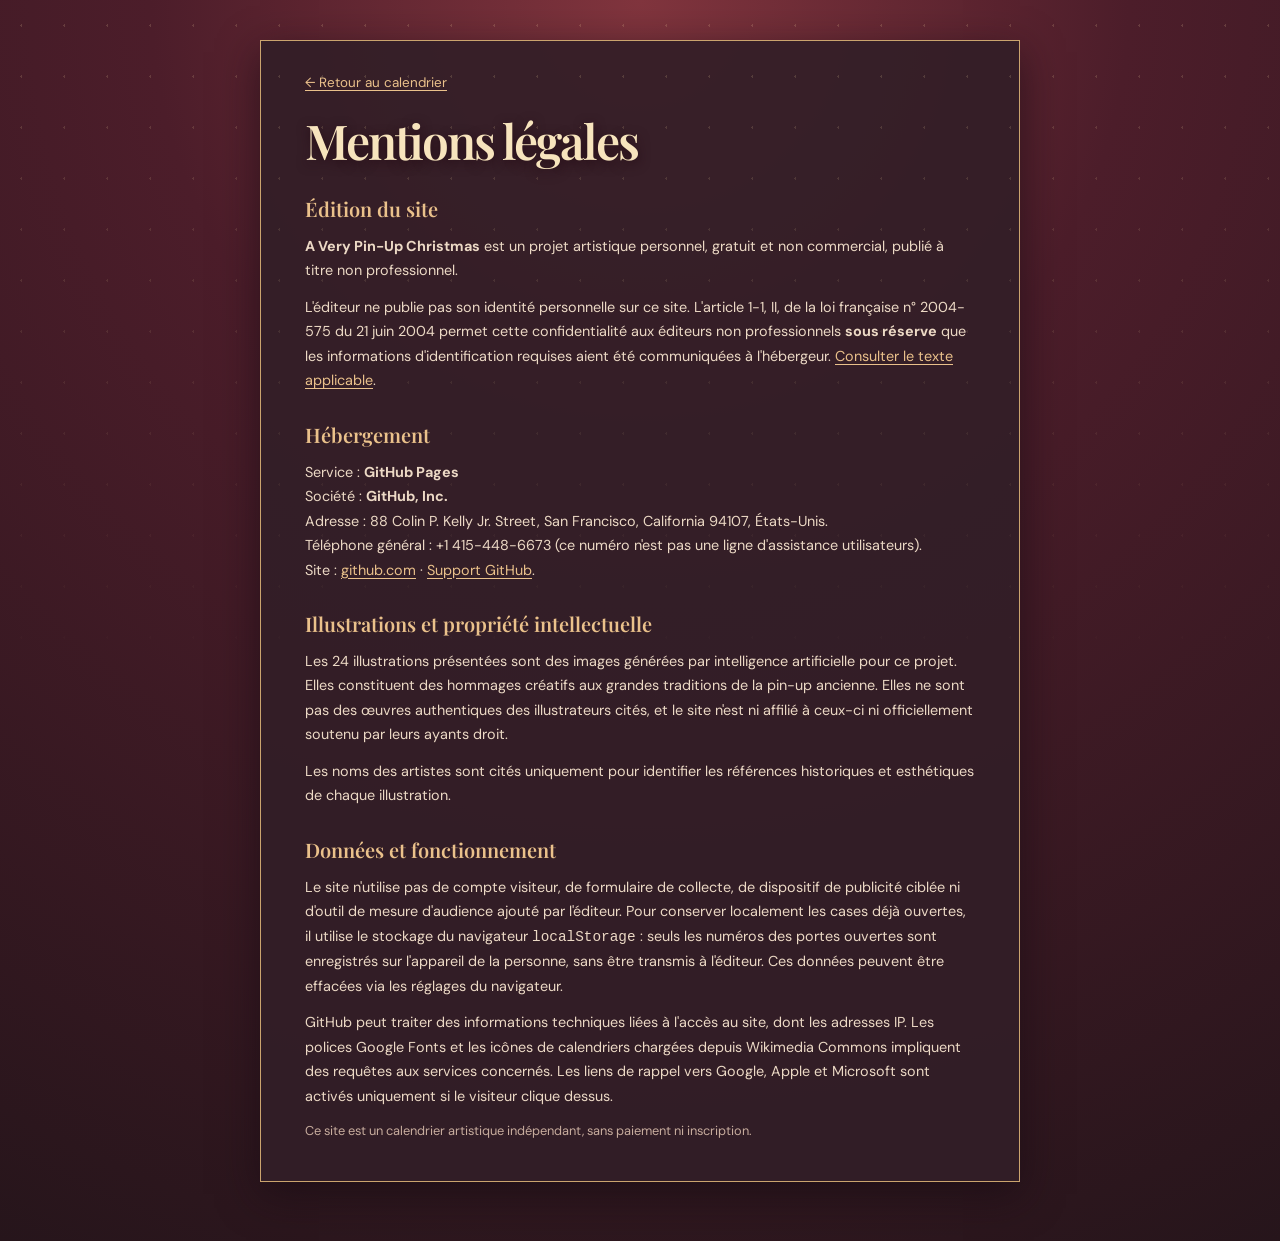
<file: mentions-legales.html>
<!doctype html>
<html lang="fr">
<head>
  <meta charset="utf-8">
  <meta name="viewport" content="width=device-width,initial-scale=1">
  <meta name="theme-color" content="#541e28">
  <meta name="description" content="Mentions légales du calendrier artistique A Very Pin-Up Christmas, hébergé sur GitHub Pages.">
  <title>Mentions légales — A Very Pin-Up Christmas</title>
  <link rel="stylesheet" href="./style.css?v=20261122-legal-notice">
</head>
<body>
  <main class="legal-wrap">
    <a class="back-link" href="./index.html">← Retour au calendrier</a>
    <h1>Mentions légales</h1>
    <h2>Édition du site</h2>
    <p><strong>A Very Pin-Up Christmas</strong> est un projet artistique personnel, gratuit et non commercial, publié à titre non professionnel.</p>
    <p>L'éditeur ne publie pas son identité personnelle sur ce site. L'article 1-1, II, de la loi française n° 2004-575 du 21 juin 2004 permet cette confidentialité aux éditeurs non professionnels <strong>sous réserve</strong> que les informations d'identification requises aient été communiquées à l'hébergeur. <a href="https://www.legifrance.gouv.fr/codes/article_lc/LEGIARTI000049568614" target="_blank" rel="noopener noreferrer">Consulter le texte applicable</a>.</p>
    <h2>Hébergement</h2>
    <p>Service : <strong>GitHub Pages</strong><br>
    Société : <strong>GitHub, Inc.</strong><br>
    Adresse : 88 Colin P. Kelly Jr. Street, San Francisco, California 94107, États-Unis.<br>
    Téléphone général : +1 415-448-6673 (ce numéro n'est pas une ligne d'assistance utilisateurs).<br>
    Site : <a href="https://github.com/" target="_blank" rel="noopener noreferrer">github.com</a> · <a href="https://support.github.com/" target="_blank" rel="noopener noreferrer">Support GitHub</a>.</p>
    <h2>Illustrations et propriété intellectuelle</h2>
    <p>Les 24 illustrations présentées sont des images générées par intelligence artificielle pour ce projet. Elles constituent des hommages créatifs aux grandes traditions de la pin-up ancienne. Elles ne sont pas des œuvres authentiques des illustrateurs cités, et le site n'est ni affilié à ceux-ci ni officiellement soutenu par leurs ayants droit.</p>
    <p>Les noms des artistes sont cités uniquement pour identifier les références historiques et esthétiques de chaque illustration.</p>
    <h2>Données et fonctionnement</h2>
    <p>Le site n'utilise pas de compte visiteur, de formulaire de collecte, de dispositif de publicité ciblée ni d'outil de mesure d'audience ajouté par l'éditeur. Pour conserver localement les cases déjà ouvertes, il utilise le stockage du navigateur <code>localStorage</code> : seuls les numéros des portes ouvertes sont enregistrés sur l'appareil de la personne, sans être transmis à l'éditeur. Ces données peuvent être effacées via les réglages du navigateur.</p>
    <p>GitHub peut traiter des informations techniques liées à l'accès au site, dont les adresses IP. Les polices Google Fonts et les icônes de calendriers chargées depuis Wikimedia Commons impliquent des requêtes aux services concernés. Les liens de rappel vers Google, Apple et Microsoft sont activés uniquement si le visiteur clique dessus.</p>
    <p class="quiet">Ce site est un calendrier artistique indépendant, sans paiement ni inscription.</p>
  </main>
</body>
</html>
</file>
<file: style.css>
@import url('https://fonts.googleapis.com/css2?family=DM+Sans:wght@400;500;600;700&family=Playfair+Display:ital,wght@0,500;0,600;0,700;1,500;1,600&display=swap');
:root{color-scheme:dark;--wine:#581e29;--deep:#2b151c;--red:#9d3037;--green:#245346;--gold:#e2bc79;--ivory:#fff0d5;--line:#c9a163}
*{box-sizing:border-box}html{scroll-behavior:smooth}body{margin:0;background:radial-gradient(circle at 50% 0%,#80343d 0%,#4c1d2a 35%,#26151b 100%);color:var(--ivory);font-family:'DM Sans',sans-serif;min-height:100vh}body:before{content:"";position:fixed;inset:0;pointer-events:none;opacity:.17;background-image:radial-gradient(#ffe5aa 1px,transparent 1px);background-size:43px 51px;mask-image:linear-gradient(#000,transparent 80%)}.page{max-width:1050px;margin:auto;padding:0 18px;position:relative}.masthead{text-align:center;padding:56px 12px 34px}.eyebrow{font-size:.71rem;letter-spacing:.28em;color:var(--gold);font-weight:700}.ornament{font-size:1.2rem;margin:0 12px}h1,h2{font-family:'Playfair Display',Georgia,serif}h1{font-size:clamp(2.7rem,7.5vw,5.7rem);line-height:1.08;font-weight:600;letter-spacing:-.045em;margin:16px 0 17px;text-shadow:0 3px 12px #260c15}h1 em{color:#e9c28b;font-weight:500}.ribbon-title{display:inline-block;padding:11px 28px;background:#244d40;border:1px solid #d5ae73;box-shadow:0 4px 0 #18372e,0 8px 14px #220d1466;color:#f8e6c6;font-size:.7rem;font-weight:700;letter-spacing:.17em}.intro{max-width:590px;margin:23px auto 12px;line-height:1.75;color:#e7d2c8;font-size:.94rem}.status{display:inline-block;color:#f9e2b6;border-bottom:1px solid #c49a6755;padding:5px 12px;font-size:.88rem}.calendar-shell{background:linear-gradient(145deg,#b78c52,#e1c18a 13%,#8f683a 28%,#e3bc7e 50%,#9a7141 73%,#e0bd81);border:6px double #7a492c;padding:16px;box-shadow:0 15px 50px #13070e99,0 2px 3px #140a0b;position:relative}.calendar-shell:before{content:"";position:absolute;inset:8px;border:1px solid #fff1c555;pointer-events:none}.calendar-heading,.calendar-footer{text-align:center;color:#54252a;letter-spacing:.20em;font-weight:700;font-size:.75rem}.calendar-heading{padding:7px 0 18px;display:flex;align-items:center;justify-content:center;gap:25px}.calendar-heading span:first-child,.calendar-heading span:last-child{font-size:2rem;color:#812b2b}.calendar-footer{padding:18px 0 8px}.calendar-footer span{padding:0 10px}.calendar{display:grid;grid-template-columns:repeat(6,minmax(0,1fr));gap:12px;background:radial-gradient(ellipse at 70% 24%,#8d3a3c 0%,#642731 48%,#3e262b 100%);padding:21px;border:2px solid #6a382a;box-shadow:inset 0 0 0 3px #c59c6b,inset 0 0 36px #1b0a14}.door{position:relative;aspect-ratio:3/4;cursor:pointer;border:2px solid #e4bb80;background:linear-gradient(145deg,#305d4b,#133c37);color:#fbe9c3;box-shadow:3px 5px 0 #2a1520,0 2px 6px #250d16;overflow:hidden;display:flex;flex-direction:column;align-items:center;justify-content:center;gap:5px;transition:transform .23s,box-shadow .23s;font-family:inherit}.door:nth-child(4n+2){background:linear-gradient(150deg,#b64c49,#762c35)}.door:nth-child(5n+3){background:linear-gradient(150deg,#7b3c40,#4c202b)}.door:hover{transform:translateY(-3px);box-shadow:4px 9px 0 #2a1520,0 5px 15px #1a0a13}.door:focus-visible,.close:focus-visible,.nav-button:focus-visible{outline:3px solid white;outline-offset:3px}.door:before{content:"";position:absolute;inset:5px;border:1px solid #e6c3878f;pointer-events:none}.door:after{content:"✦";position:absolute;right:10px;bottom:7px;color:#e8c99694;font-size:13px}.door .number{font-family:'Playfair Display',Georgia,serif;font-weight:700;font-size:clamp(1.8rem,4.7vw,3.2rem);line-height:1;text-shadow:1px 3px #2d171b}.door .decoration{font-size:1.05rem;color:#e6c58a}.door .keyhole{height:9px;width:5px;border-radius:50% 50% 2px 2px;background:#d8b16e;position:absolute;bottom:13px;left:12px}.door.available{box-shadow:0 0 0 2px #f7dfad,0 0 18px #ffe2a472,3px 5px 0 #2a1520}.door.available .number{color:#fff5d9}.door.opened{background:linear-gradient(140deg,#e2c68e,#ae804d);color:#652d2e}.door.opened .number{text-shadow:none;color:#63292e}.door.opened:after{content:"♥";color:#8a4240}.door .tiny-label{font-size:.55rem;letter-spacing:.12em;font-weight:700}.door.locked{cursor:pointer}.door.locked .decoration{opacity:.8}.door.shake{animation:shake .34s}@keyframes shake{0%,100%{transform:translateX(0)}30%{transform:translateX(-3px)}65%{transform:translateX(3px)}}.footer-note{text-align:center;padding:29px 5px 18px;line-height:1.6;color:#e8d3c7}.footer-note .small{font-size:.73rem;color:#c7aca4}footer{text-align:center;padding:15px 0 36px;color:#caa880;font-size:.65rem;letter-spacing:.2em}footer span{color:#e9b5a2}.reveal{border:1px solid #d6ac71;padding:0;background:#341e26;color:var(--ivory);width:min(92vw,920px);max-height:94vh;box-shadow:0 20px 95px #000b;overflow:auto}.reveal::backdrop{background:#0d080de8;backdrop-filter:blur(7px)}.reveal-layout{display:grid;grid-template-columns:minmax(0,1.1fr) minmax(220px,.8fr);min-height:420px}.art-frame{background:#22151b;min-height:410px;display:flex;align-items:center;justify-content:center;border:12px solid #4b2b2c}.art-frame img{display:block;max-height:83vh;max-width:100%;width:auto;height:auto;object-fit:contain;box-shadow:0 4px 25px #0008}.art-frame img[hidden],.missing[hidden]{display:none}.missing{text-align:center;padding:25px;color:#f2d5a4}.missing-star{font-size:5rem}.missing small{color:#d3b7a2}.art-caption{align-self:center;padding:40px 30px;text-align:center}.art-day{letter-spacing:.2em;font-size:.75rem;color:var(--gold)}.art-caption h2{font-size:clamp(1.8rem,3vw,2.6rem);margin:10px 0}.art-credit{font-size:.87rem;line-height:1.6;color:#d6bda6}.modal-actions{display:flex;justify-content:center;gap:12px;margin-top:35px}.nav-button{background:transparent;border:1px solid #c49e6a;color:#f5dab6;padding:11px 15px;cursor:pointer;font-family:inherit}.nav-button:disabled{opacity:.3;cursor:default}.close{position:absolute;z-index:2;right:10px;top:8px;background:#431f2b;color:#fff1d1;border:1px solid #b58f62;border-radius:50%;font-size:25px;width:38px;height:38px;cursor:pointer}@media(max-width:720px){.calendar{grid-template-columns:repeat(4,minmax(0,1fr));gap:9px;padding:12px}.calendar-shell{padding:9px}.masthead{padding-top:39px}.ribbon-title{font-size:.58rem;line-height:1.5;letter-spacing:.09em;padding:10px}.calendar-heading{gap:8px;font-size:.63rem}.reveal-layout{display:block}.art-frame{min-height:240px;border-width:6px}.art-frame img{max-height:68vh}.art-caption{padding:17px 22px 27px}.modal-actions{margin-top:18px}}@media(prefers-reduced-motion:reduce){*,*:before,*:after{scroll-behavior:auto!important;animation:none!important;transition:none!important}}
/* Paper Advent flap: briefly swings on its left hinge before the reveal. */
.door{transform-origin:left center;backface-visibility:hidden;transform-style:preserve-3d}
.door.swinging{transform:perspective(550px) rotateY(-78deg);box-shadow:12px 8px 18px #1b0a1499;pointer-events:none}
@media(prefers-reduced-motion:reduce){.door.swinging{transform:none}}

/* Minimal single-line calendar reminder strip, including on mobile. */
.reminder-cta{display:flex;flex-direction:column;align-items:center;gap:6px;margin:17px auto 0;text-align:center}
.reminder-row{display:flex;align-items:center;justify-content:center;flex-wrap:nowrap;gap:12px;max-width:100%}
.reminder-label{font-size:.78rem;color:#f0d6b2;font-weight:700;letter-spacing:.01em;white-space:nowrap}
.reminder-icons{display:flex;flex-direction:row;flex-wrap:nowrap;align-items:center;gap:6px}
.calendar-icon-link{display:inline-flex;flex:0 0 34px;width:34px;height:34px;min-width:34px;min-height:34px;align-items:center;justify-content:center;text-decoration:none;border:1px solid #c39d715c;border-radius:6px;background:#311b25a8;transition:transform .2s,background .2s}
.calendar-icon-link:hover{transform:translateY(-2px);background:#502c38}
.calendar-icon-link:focus-visible{outline:3px solid #ffebbf;outline-offset:3px}
.calendar-icon-link img{display:block;width:22px!important;height:22px!important;min-width:0;max-width:22px;max-height:22px;object-fit:contain}
.reminder-feedback{max-width:520px;font-size:.74rem;color:#f7dda9;margin:2px auto 0;line-height:1.5}
.reminder-feedback[hidden]{display:none}
@media(max-width:380px){.reminder-row{gap:7px}.reminder-label{font-size:.7rem}.reminder-icons{gap:4px}.calendar-icon-link{flex-basis:30px;width:30px;height:30px;min-width:30px;min-height:30px}.calendar-icon-link img{width:20px!important;height:20px!important;max-width:20px;max-height:20px}}

/* Low-profile AI transparency and plain functional storage note. */
.footer-note .ai-disclosure{font-size:.79rem;color:#e7cfb1;max-width:750px;margin:13px auto 0;line-height:1.65}
.footer-note .ai-disclosure strong{color:#f5dcae}
.art-ai-note{font-size:.73rem;line-height:1.45;color:#c8b3a1;margin:10px 0 0}


/* Minimal legal link and companion legal-notice page. */
footer a{color:#e9cc97;text-decoration:underline;text-underline-offset:3px}footer a:hover{color:#fff2c9}
footer .footer-separator{margin:0 10px;color:#cfa877}
.legal-wrap{width:min(760px,calc(100% - 36px));margin:40px auto 60px;padding:27px clamp(20px,5vw,44px);border:1px solid #cba46e;background:#321e27e8;box-shadow:0 12px 38px #170b12a3;color:#ecd9c5;line-height:1.7}
.legal-wrap h1{font-size:clamp(2rem,5vw,3rem);margin:0 0 22px;color:#f7e4bd}
.legal-wrap h2{font-size:1.25rem;color:#eac18b;margin:25px 0 4px;font-weight:600}
.legal-wrap p{margin:8px 0 12px;font-size:.9rem}
.legal-wrap a{color:#eac18b;text-underline-offset:3px}.legal-wrap a:hover{color:#fff2cf}
.legal-wrap .back-link{display:inline-block;margin-bottom:20px;font-size:.84rem}
.legal-wrap .quiet{font-size:.8rem;color:#c8ad9e}
</file>
